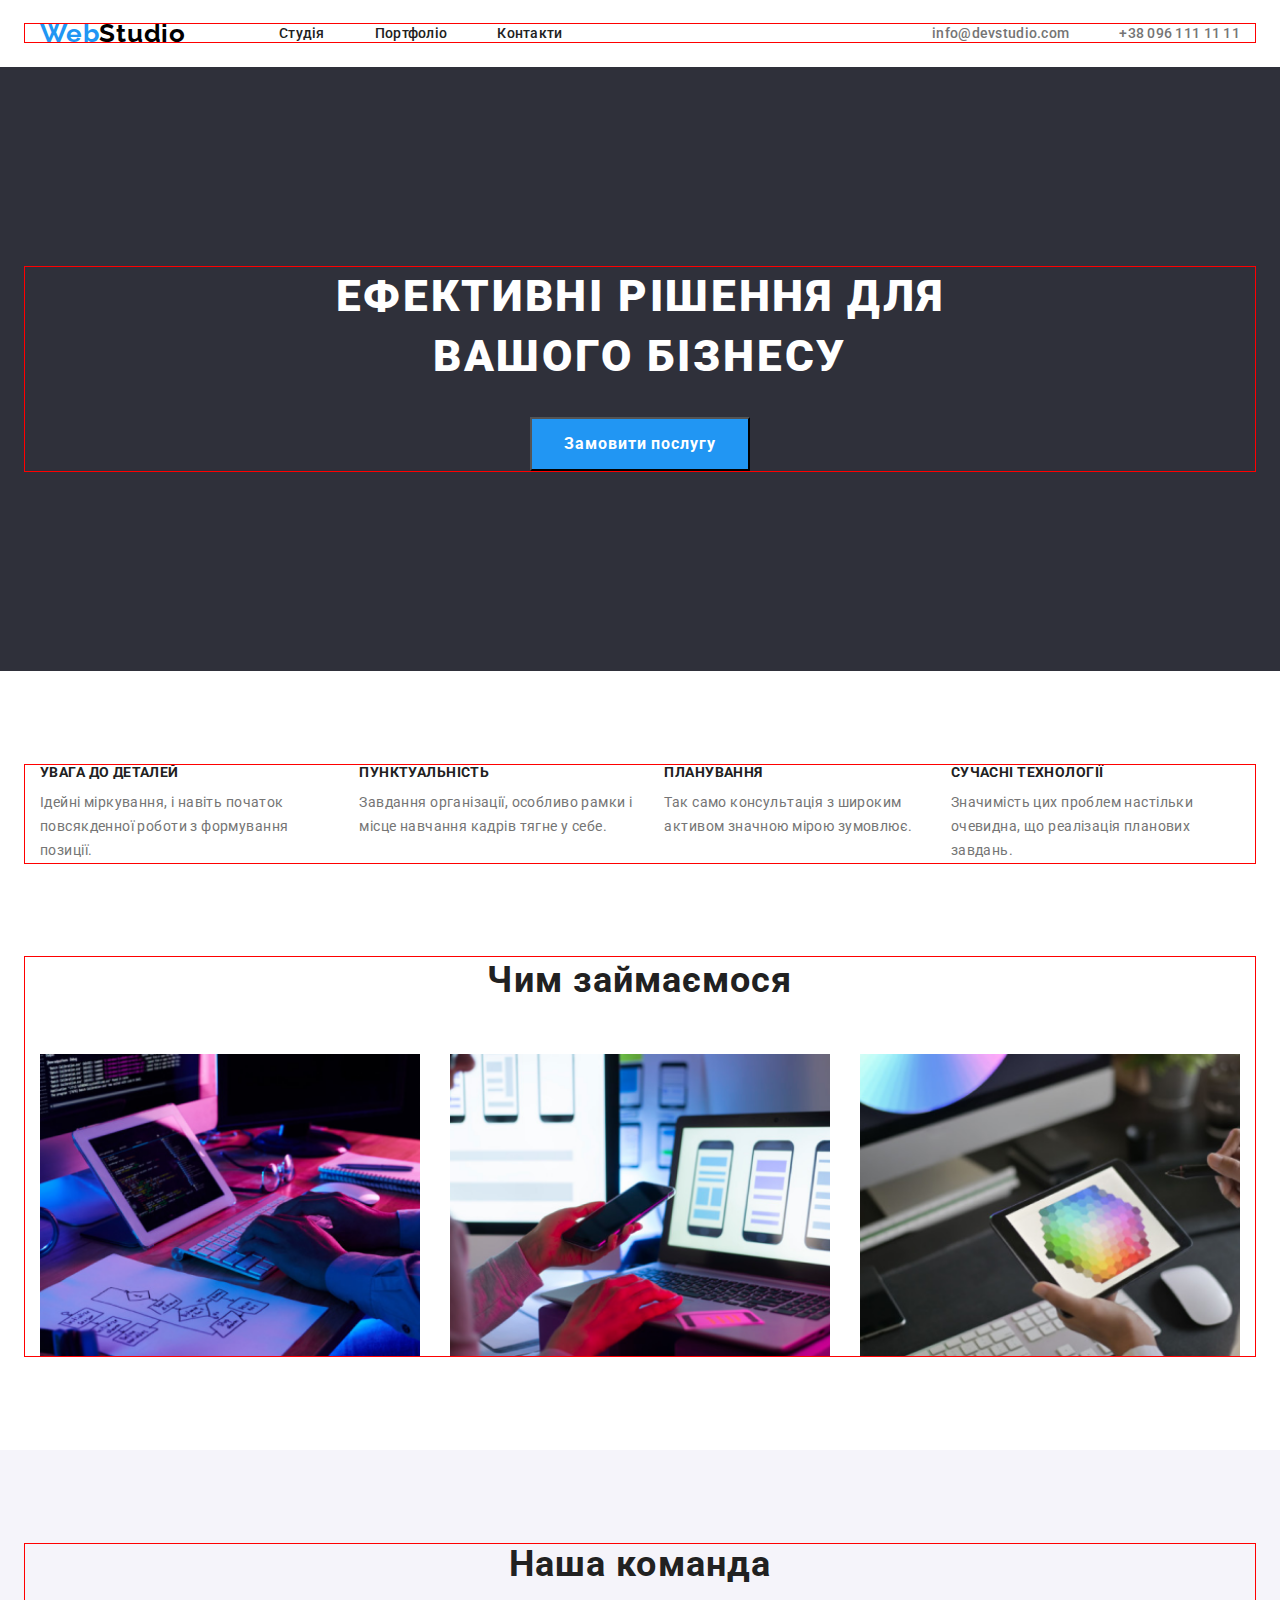
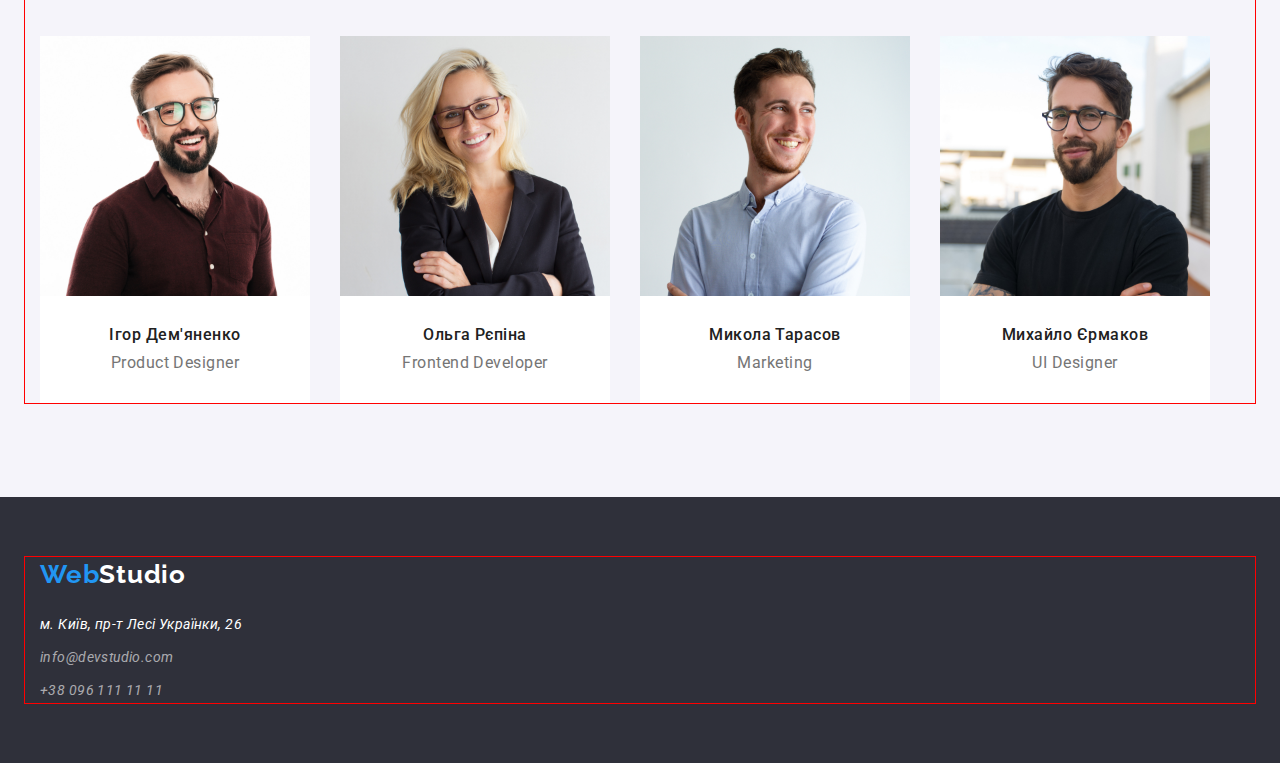
<file: index.html>
<!DOCTYPE html>
<html lang="uk">
  <head>
    <meta charset="UTF-8" />
    <meta name="viewport" content="width=device-width, initial-scale=1.0" />
    <link rel="preconnect" href="https://fonts.googleapis.com" />
    <title>Домашння робота номер 4</title>
    <link rel="preconnect" href="https://fonts.gstatic.com" crossorigin />
    <link
      href="https://fonts.googleapis.com/css2?family=Raleway:ital,wght@0,100..900;1,100..900&display=swap"
      rel="stylesheet"
    />
    <link rel="preconnect" href="https://fonts.googleapis.com" />
    <link rel="preconnect" href="https://fonts.gstatic.com" crossorigin />
    <link
      href="https://fonts.googleapis.com/css2?family=Raleway:ital,wght@0,100..900;1,100..900&family=Roboto:ital,wght@0,100;0,300;0,400;0,500;0,700;0,900;1,100;1,300;1,400;1,500;1,700;1,900&display=swap"
      rel="stylesheet"
    />
    <link rel="stylesheet" href="./css/style.css" />
    <link rel="stylesheet" href="./css/normalize.css">
    <link rel="stylesheet" href="./css/reset.css">
  </head>
  <body>
    <header class="header">
      <div class="container header-box">
        <a href="./index.html" class="header-logo"><span class="header-blue">Web</span>Studio</a>
      <nav class="header-nav">
        <ul class="header-list">
          <li class="header-item">
            <a class="nav-link" href="./index.html">Студія</a>
          </li>
          <li class="header-item">
            <a class="nav-link" href="./portfolio.html">Портфоліо</a>
          </li>
          <li class="header-item">
            <a class="nav-link" href="#">Контакти</a>
          </li>
        </ul>
      </nav>
        <ul class="contact-list">
          <li class="contact-item">
            <a class="contact-link" href="mailto:info@devstudio.com">info@devstudio.com</a
            >
          </li>
          <li class="contact-item">
            <a class="contact-link" href="tel:+380961111111">+38 096 111 11 11</a>
          </li>
        </ul>
    </div>
    </header>
    <main>
      <section class="hero">
        <div class="container">
        <h1 class="hero-title">Ефективні рішення для вашого бізнесу</h1>
        <button class="hero-button">Замовити послугу</button>
      </div>
      </section>  
      <section class="advantages">
        <div class="container">
        <ul class="advantages-list">
          <li class="advantages-item">
            <h3 class="list-title">УВАГА ДО ДЕТАЛЕЙ</h3>
            <p class="advantages-text">
              Ідейні міркування, і навіть початок повсякденної роботи з
              формування позиції.
            </p>
          </li>
          <li class="advantages-item">
            <h3 class="list-title">ПУНКТУАЛЬНІСТЬ</h3>
            <p class="advantages-text">
              Завдання організації, особливо рамки і місце навчання кадрів тягне
              у себе.
            </p>
          </li>
          <li class="advantages-item">
            <h3 class="list-title">ПЛАНУВАННЯ</h3>
            <p class="advantages-text">
              Так само консультація з широким активом значною мірою зумовлює.
            </p>
          </li>
          <li class="advantages-item">
            <h3 class="list-title">СУЧАСНІ ТЕХНОЛОГІЇ</h3>
            <p class="advantages-text">
              Значимість цих проблем настільки очевидна, що реалізація планових
              завдань.
            </p>
          </li>
        </ul>
      </div>
      </section>
      <section class="work">
        <div class="container">
        <h2 class="work-title">Чим займаємося</h2>
        <ul class="work-list">
          <li class="work-item">
            <img src="./img/program.png" alt="Написання коду" class="work-img"/>
          </li>
          <li class="work-item">
            <img src="./img/telefon.png" alt="Розробка сайту" class="work-img"/>
          </li>
          <li class="work-item">
            <img src="./img/tablet.png" alt="Дизайн сайту" class="work-img" />
          </li>
        </ul>
      </div>
      </section>
      <section class="team-section">
        <div class="container">
          <h2 class="team-title">Наша команда</h2>
        <ul class="team-box">

          <li class="team-item">
            <img
              src="./img/igor.jpg"
              alt="молодяга в коричневій сорочці"
              width="270"
              class="work-pictures"
            />
            <div class="team-vraper">
            <h3 class="team-list">Ігор Дем'яненко</h3>
            <p class="team-text">Product Designer</p>
          </div>
          </li>
          <li class="team-item">
            <img
              src="./img/persona.jpg"
              alt=" жінка в чорному піджаку"
              width="270"
              class="work-picture"
            />
            <div class="team-vraper">
            <h3 class="team-list">Ольга Рєпіна</h3>
            <p class="team-text">Frontend Developer</p>
          </div>
          </li>
          <li class="team-item">
            <img
              src="./img/mikola.jpg"
              alt="молодяга в блакиній сорочці"
              width="270"
              class="work-picture"
            />
            <div class="team-vraper">
            <h3 class="team-list">Микола Тарасов</h3>
            <p class="team-text">Marketing</p>
          </div>
          </li>
          <li class="team-item">
            <img
              src="./img/misha.jpg"
              alt="молодяга в чорній футболці "
              width="270"
              class="work-picture"
            />
            <div class="team-vraper">
            <h3 class="team-list">Михайло Єрмаков</h3>
            <p class="team-text">UI Designer</p>
          </div>
          </li>
        </ul>
        </div>
      </section>
    </main>
    <footer class="footer">
      <div class="container">
      <a href="./index.html" class="footer-logo">
        <span class="footer-web">Web</span ><span class="footer-studio">Studio</span></a>
        
      <address class="address">
        <a href="http://surl.li/tvaqo" target="_blank" class="address-link">
          м. Київ, пр-т Лесі Українки, 26</a>
        <ul class="footer-list">
          <li class="footer-item">
            <a href="mailto:info@devstudio.com" class="footer-link"
              >info@devstudio.com</a>
          </li>
          <li class="footer-item">
            <a href="tel:+380961111111" class="footer-link"
              >+38 096 111 11 11</a
            >
          </li>
        </ul>
      </address>
      </div>
    </footer>
  </body>
</html>
</file>
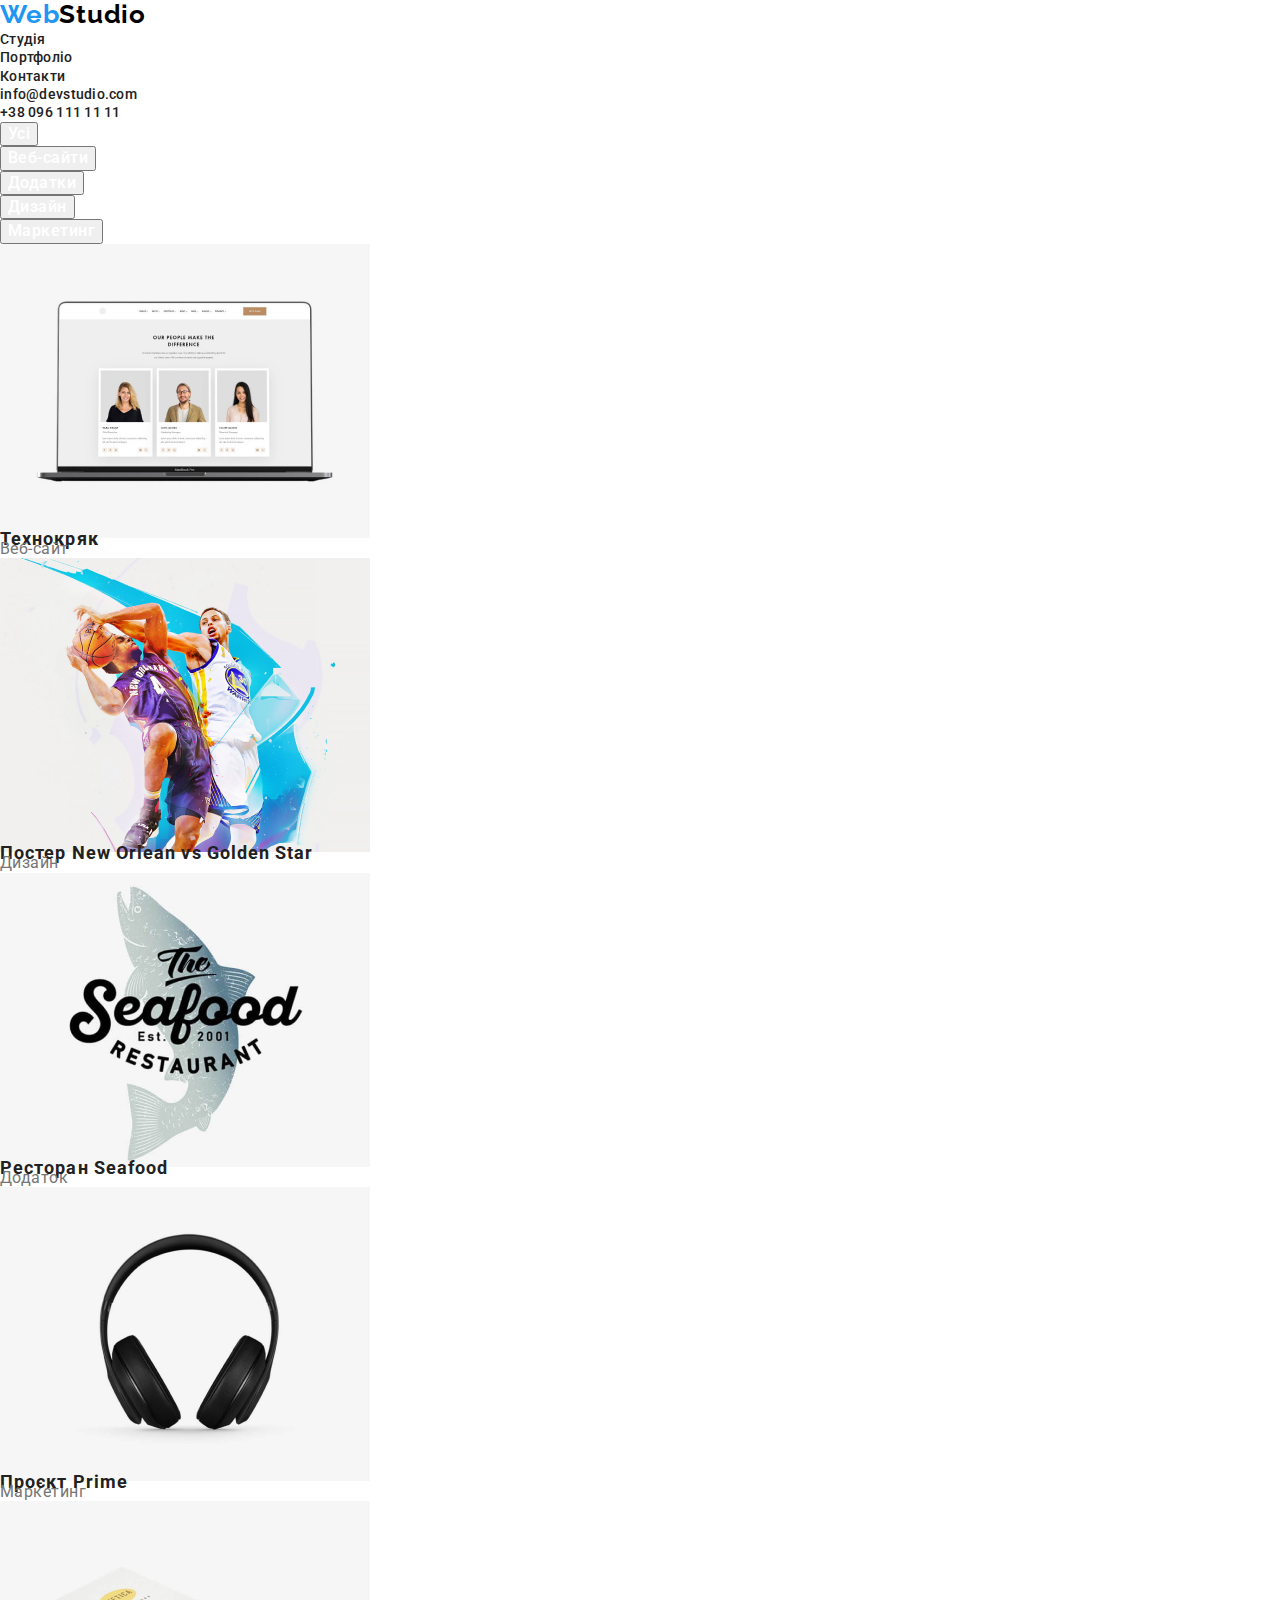
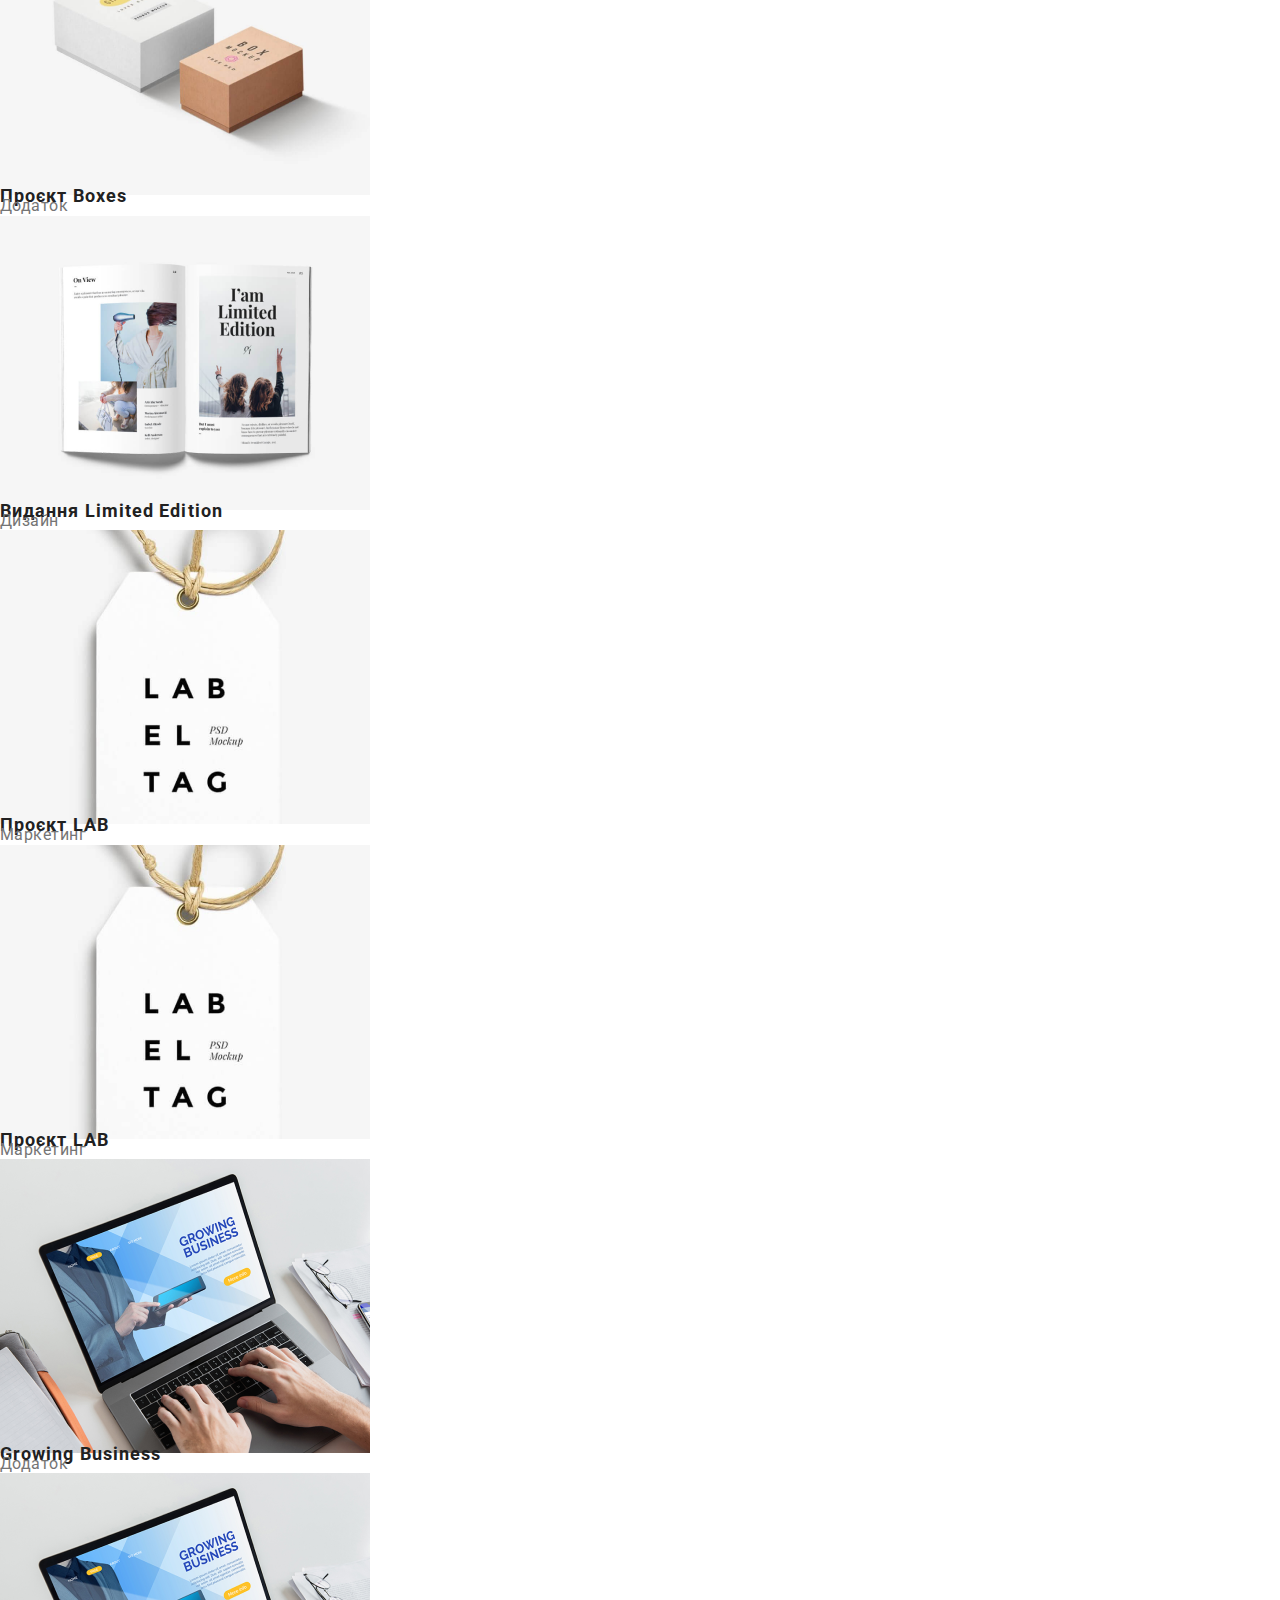
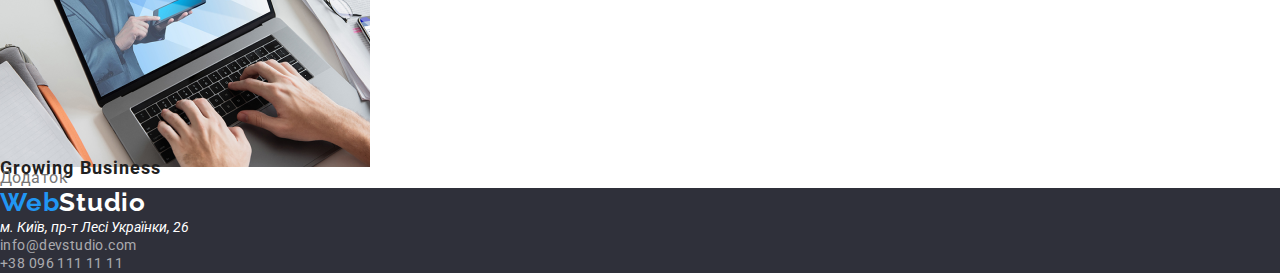
<file: portfolio.html>
<!DOCTYPE html>
<html lang="uk">
<head>
    <meta charset="UTF-8">
    <meta name="viewport" content="width=device-width, initial-scale=1.0">
    <title>Document</title>
    <link rel="preconnect" href="https://fonts.googleapis.com">
    <link rel="preconnect" href="https://fonts.gstatic.com" crossorigin>
    <link href="https://fonts.googleapis.com/css2?family=Raleway:ital,wght@0,100..900;1,100..900&display=swap" rel="stylesheet">
    <link rel="preconnect" href="https://fonts.googleapis.com">
    <link rel="preconnect" href="https://fonts.gstatic.com" crossorigin>
    <link href="https://fonts.googleapis.com/css2?family=Raleway:ital,wght@0,100..900;1,100..900&family=Roboto:ital,wght@0,100;0,300;0,400;0,500;0,700;0,900;1,100;1,300;1,400;1,500;1,700;1,900&display=swap" rel="stylesheet">
    <link rel="stylesheet" href="./css/portfolio.css">
    <link rel="stylesheet" href="./css/normalize.css">
    <link rel="stylesheet" href="./css/reset.css">
</head>
<body>
    <header class="header">
        <a class="nav-link" href="#"><span class="header-blue">Web</span><span class="header-black2">Studio</span></a>
        <nav class="header-nav">
            <ul class="header-item">
                <li class="header-item">
                    <a class="header-link" href="./index.html">Студія</a>
                </li>
                <li class="header-item">
                    <a class="header-link" href="./portfolio.html">Портфоліо</a>
                </li>
                <li class="header-item">
                    <a class="header-link" href="#">Контакти</a>
                </li>
                </ul>
                <ul class="header-nav">
                <li class="header-item">
                    <a class="header-link"href="mailto:info@devstudio.com">info@devstudio.com</a>
                </li>
                <li class="header-item">
                    <a class="header-link" href="tel:+380961111111">+38 096 111 11 11</a>
                </li>
            </ul>
        </nav>
    </header>
    <main>
        <section class="card">
            <ul class="card-list">
       <li class="card-item" type="button"> <button>Усі</button></li>
       <li class="card-item" type="button"> <button>Веб-сайти</button></li>
       <li class="card-item" type="button"> <button>Додатки</button></li>
       <li class="card-item" type="button"> <button>Дизайн</button></li>
       <li class="card-item" type="button"> <button>Маркетинг</button></li>
        </ul>
        <ul>
            <li>
                <img src="./img/noutbuk.png" alt="Технокряк">
                <h3>Технокряк</h3>
                <p>Веб-сайт</p>
            </li>
            <li>
                <img src="./img/basketbol.png" alt="Постер New Orlean vs Golden Star">
                <h3>Постер New Orlean vs Golden Star</h3>
                <p>Дизайн</p>
            </li>
            <li>
                 <img src="./img/fish.png" alt="Ресторан Seafood">
                <h3>Ресторан Seafood</h3>
                <p>Додаток</p>
            </li>
            <li>
                 <img src="./img/naushniki.png" alt="Проєкт Prime">
                <h3>Проєкт Prime</h3>
                <p>Маркетинг</p>
            </li>
            <li>
                <img src="../img/box.png" alt="Проєкт Boxes">
                <h3>Проєкт Boxes</h3>
                <p>Додаток</p>
            </li>
            <li>
                <img src="./img/book.png" alt="Видання Limited Edition">
                <h3>Видання Limited Edition</h3>
                <p>Дизайн</p>
            </li>
            <li>
                <img src="./img/lentochka.png" alt="Проєкт LAB">
                <h3>Проєкт LAB</h3>
                <p>Маркетинг</p>
            </li>
            <li>
                <img src="./img/lentochka.png" alt="Проєкт LAB">
            <h3>Проєкт LAB</h3>
            <p>Маркетинг</p>
            </li>
            <li>
                <img src="./img/nout.png" alt="Growing Business">
                <h3>Growing Business</h3>
                <p>Додаток</p>
            </li>
            
           <img src="./img/nout.png" alt="Growing Business">
            <h3>Growing Business</h3>
            <p>Додаток</p>
        </ul>
        </section>
    </main>
    <footer>
    <a href="./index.html" class="footer-logo"><span class="footer-web">Web</span><span class="footer-studio">Studio</span></a>

    <address class="address">
           <a href="http://surl.li/tvaqo" target="_blank" class="address-link"> м. Київ, пр-т Лесі Українки, 26</a>

           <ul class="footer-item">
            <li class="footer-item">
                <a href="mailto:info@devstudio.com" class="footer-link">info@devstudio.com</a>
            </li>
            <li class="footer-item">
                <a href="tel:+380961111111" class="footer-link">+38 096 111 11 11</a>
            </li>
        </ul>
    </address>
    </footer>
</body>
</html>
</file>
<file: css/style.css>
:root {
  --accent-color: #2196f3;
  --logo-color: #000;
  --text-color: #212121;
  --additional-color: #757575;
  --footer-namber: rgba(255, 255, 255, 0.6);
  --footer-background: #2f303a;
  --team-background: #f5f4fa;
  --main-background: #fff;
}

body {
  font-family: "Roboto", "sans-serif";
}

.container {
  width: 1200px;
  padding-left: 15px;
  padding-right: 15px;
  margin-left: auto;
  margin-right: auto;
  outline: 1px solid red;
}

.header {
  padding-top: 24px;
  padding-bottom: 25px;
}

.header-box {
  display: flex;
  align-items: center;
}

.header-blue {
  color: var(--accent-color);
  font-family: "Raleway", sans-serif;
  font-size: 26px;
  font-weight: 700;
  line-height: 1.38px;
  letter-spacing: 0.78px;
}

.header-logo {
  color: var(--logo-color);
  font-family: "Raleway", sans-serif;
  font-size: 26px;
  font-weight: 700;
  line-height: 1.38px;
  letter-spacing: 0.78px;
  margin-right: 93px;
}

.header-list {
  display: flex;
  gap: 50px;
}

.nav-link {
  color: var(--text-color);
  font-size: 14px;
  font-weight: 500;
  line-height: 1.14px;
  letter-spacing: 0.28px;
}

.contact-list {
  display: flex;
  gap: 50px;
  margin-left: auto;
}

.contact-link {
  color: var(--additional-color);
  font-size: 14px;
  font-weight: 500;
  line-height: 1.14px;
  letter-spacing: 0.28px;
}

.hero {
  background-color: var(--footer-background);
  padding-top: 200px;
  padding-bottom: 200px;
  text-align: center;
}
.hero-title {
  color: var(--main-background);
  width: 696px;
  font-weight: 900;
  text-align: center;
  font-size: 44px;
  line-height: 1.36;
  font-size: 44px;
  letter-spacing: 2.64px;
  text-transform: uppercase;
  margin-bottom: 30px;
  margin-left: auto;
  margin-right: auto;
}
.hero-button {
  background-color: var(--accent-color);
  color: var(--main-background);
  font-size: 16px;
  font-weight: 700;
  text-align: center;
  line-height: 1.87;
  letter-spacing: 0.96px;
  padding: 10px 32px;
}

.advantages {
  padding-top: 94px;
}

.advantages-list {
  display: flex;
  gap: 30px;
}

.list-title {
  color: var(--text-color);
  font-size: 14px;
  font-weight: 700;
  line-height: 1.14;
  letter-spacing: 0.42px;
  text-transform: uppercase;
  margin-bottom: 10px;
}

.advantages-text {
  color: var(--additional-color);
  font-size: 14px;
  font-weight: 400;
  line-height: 1.71;
  letter-spacing: 0.42px;
}

.work {
  padding-top: 94px;
  padding-bottom: 94px;
}

.work-title {
  color: var(--text-color);
  text-align: center;
  font-size: 36px;
  font-weight: 700;
  line-height: 1.31;
  letter-spacing: 1.08px;
  margin-bottom: 50px;
}

.work-list {
  display: flex;
  gap: 30px;
}

.work-item {
  flex-basis: calc((100% - 60px) / 3);
}

.work-img {
  width: 100%;
}

.team-section {
  padding-top: 94px;
  padding-bottom: 94px;
  background-color: var(--team-background);
}

.team-title {
  color: var(--text-color);
  text-align: center;
  font-size: 36px;
  font-weight: 700;
  line-height: 1.16;
  letter-spacing: 1.08px;
  margin-bottom: 50px;
}

.team-box {
  display: flex;
  gap: 30px;
}

.team-vraper {
  padding-top: 30px;
  padding-bottom: 30px;
  background-color: var(--main-background);
}

.team-list {
  color: var(--text-color);
  font-size: 16px;
  font-weight: 500;
  line-height: 1.18;
  letter-spacing: 0.48px;
  text-align: center;
  margin-bottom: 10px;
}

.team-text {
  color: var(--additional-color);
  font-size: 16px;
  font-weight: 400;
  line-height: 1.18;
  letter-spacing: 0.48px;
  text-align: center;
}

footer {
  background-color: var(--footer-background);
  color: var(--main-background);
  padding-top: 60px;
  padding-bottom: 60px;
}

.address {
  margin-top: 20px;
}

.footer-list {
  margin-top: 9px;
}

.footer-web {
  color: var(--accent-color);
font-family: Raleway;
font-size: 26px;
font-weight: 700;
line-height:1.38;
letter-spacing: 0.78px;
}

.footer-studio {
  color:var(--main-background);
font-family: Raleway;
font-size: 26px;
font-weight: 700;
line-height: 1.38;
letter-spacing: 0.78px;
}

.address-link {
  color: var(--main-background);
  font-size: 14px;
  font-weight: 400;
  line-height: 1.71;
  letter-spacing: 0.42px;
}

.footer-link {
  color:var(--footer-namber);
font-size: 14px;
font-weight: 400;
line-height: 1.71;
letter-spacing: 0.42px;
}

.footer-item {
  margin-top: 9px;
}
</file>
<file: css/portfolio.css>
:root{
  --accent-color:#2196F3;
  --logo-color: #000;
  --text-color:#212121;
  --additional-color: #757575;
  --footer-namber:rgba(255, 255, 255, 0.60);
  --footer-background: #2F303A;
  --team-background:#F5F4FA;
  --main-background:#FFF;
  
}

body {
  font-family: "Roboto", "sans-serif";
}

.header-blue {
    color: var(--accent-color);
font-family: "Raleway", sans-serif;
font-size: 26px;
font-style: normal;
font-weight: 700;
letter-spacing: 0.78px;
line-height: 1,38px;
  }
  
  .header-black2 {
    color: var(--logo-color);
 font-family: "Raleway", sans-serif;
font-size: 26px;
font-style: normal;
line-height: 1,38px;
font-weight: 700;
letter-spacing: 0.78px;
  }

  .header-link:hover {
    color: var(--accent-color);
  }

  .header-link {
    color: var(--text-color);
    font-family: "Roboto", sans-serif;
    font-size: 14px;
    font-style: normal;
    line-height: 1,14px;
    font-weight: 500;
    letter-spacing: 0.28px;

  }
  button {
    color: var(--main-background);
    text-align: center;
    font-family: "Roboto", sans-serif;
    font-size: 16px;
    font-style: normal;
    font-weight: 500;
    line-height: 1,62px; 
    letter-spacing: 0.48px;
  }

  .card-item button:hover {
    background-color:var(--accent-color);
  }
  
  
  
  a {
    text-decoration: none;
  }

  h3 {
    color:var(--text-color);
    font-family: "Roboto", sans-serif;
    font-size: 18px;
    font-style: normal;
    font-weight: 700;
    line-height: 2px; 
    letter-spacing: 1.08px;
    
  }
  
  p {
    color:var(--additional-color);
    font-family: "Roboto", sans-serif;
    font-size: 16px;
    font-style: normal;
    font-weight: 400;
    line-height: 2,25px; 
    letter-spacing: 0.48px;
  }
  
  footer{
    background-color:var(--footer-background);
    color: white;
  }

  .footer-logo {
    color: var(--main-background);
    font-family: 'Raleway', sans-serif;
    font-weight: 500;
    font-size: 26px;
  }
  
  .footer-web {
    color: var(--accent-color);
    color: var(--accent-color);
    font-family: "Raleway", sans-serif;
    font-size: 26px;
    font-style: normal;
    font-weight: 700;
    line-height: 1,38px;
letter-spacing: 0.78px;
}
.footer-studio {
  color: var(--main-background);
    color: var(--main-background);
font-family: "Raleway", sans-serif;
font-size: 26px;
font-style: normal;
font-weight: 700;
line-height: 1,38px;
letter-spacing: 0.78px;
}

.footer-link {
  color: var(--footer-namber);
  font-family: "Roboto", sans-serif;
  font-size: 14px;
  font-style: normal;
  font-weight: 400;
  line-height: 1,71px; 
  letter-spacing: 0.42px;
}

.address-link {
  color: var(--main-background);
  font-family: 'Roboto', sans-serif;
  font-weight: 400; 
  font-size: 14px;
  line-height: 1,71px;
}
</file>
